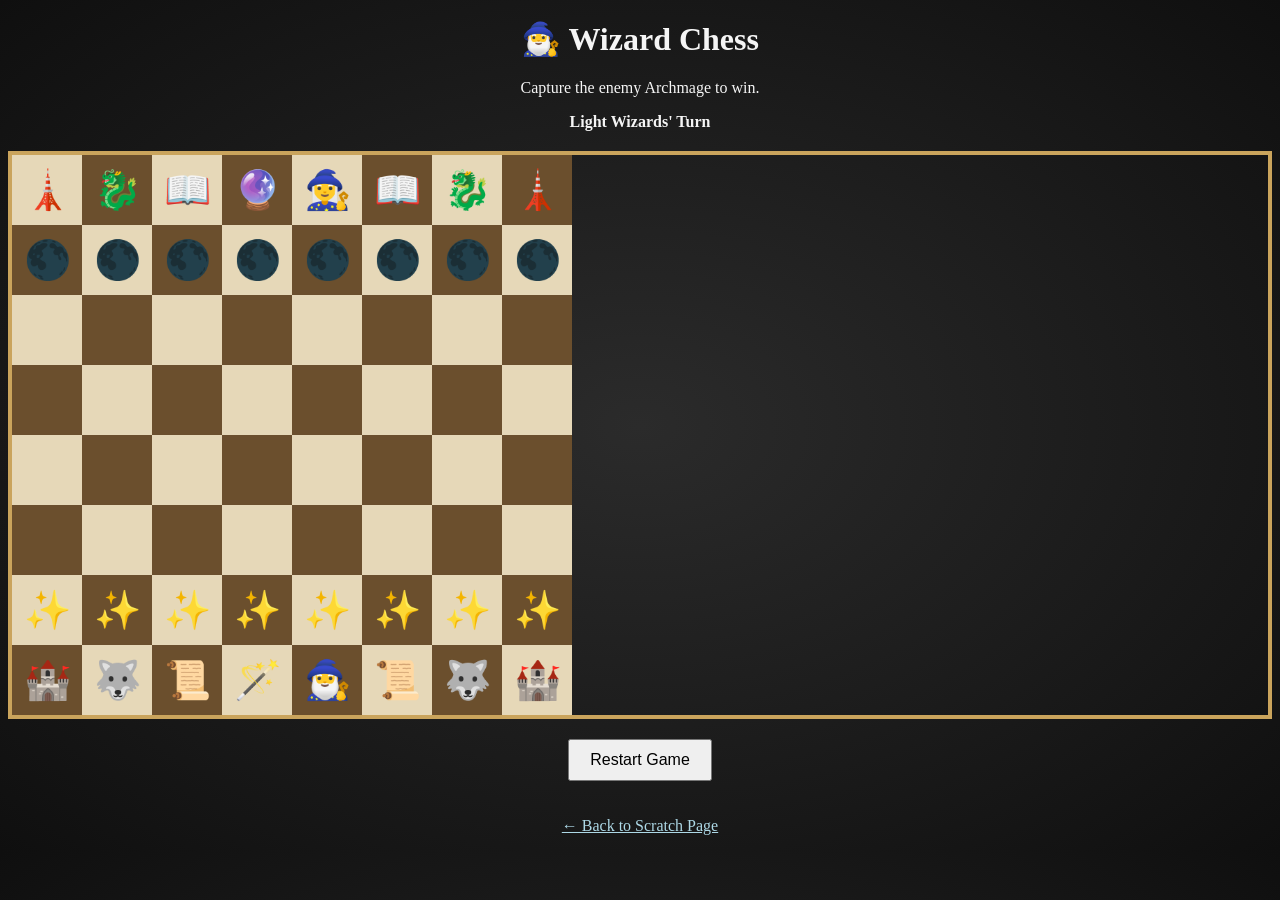
<file: app.html>
<!DOCTYPE html>
<html lang="en">
<head>
  <meta charset="UTF-8">
  <title>Wizard Chess</title>
  <meta name="viewport" content="width=device-width, initial-scale=1">

  <style>
    body {
      font-family: Georgia, serif;
      background: radial-gradient(#2b2b2b, #0f0f0f);
      color: #f5f5f5;
      text-align: center;
    }

    h1 {
      margin-top: 20px;
    }

    #status {
      margin: 10px;
      font-weight: bold;
    }

    .board {
      display: grid;
      grid-template-columns: repeat(8, 70px);
      grid-template-rows: repeat(8, 70px);
      margin: 20px auto;
      border: 4px solid #caa45c;
    }

    .square {
      display: flex;
      justify-content: center;
      align-items: center;
      font-size: 38px;
      cursor: pointer;
    }

    .light {
      background-color: #e6d8b8;
    }

    .dark {
      background-color: #6b4f2d;
    }

    .selected {
      outline: 4px solid gold;
    }

    button {
      padding: 10px 20px;
      font-size: 16px;
      margin-bottom: 20px;
      cursor: pointer;
    }
  </style>
</head>

<body>

<h1>🧙‍♂️ Wizard Chess</h1>
<p>Capture the enemy Archmage to win.</p>
<div id="status">Light Wizards' Turn</div>

<div class="board" id="board"></div>

<button onclick="resetGame()">Restart Game</button>

<p><a href="scratch.html" style="color: lightblue;">← Back to Scratch Page</a></p>

<script>
  const boardElement = document.getElementById("board");
  const statusElement = document.getElementById("status");

  let selectedSquare = null;
  let currentTurn = "light";

  const pieces = {
    light: {
      king: "🧙‍♂️",
      queen: "🪄",
      rook: "🏰",
      bishop: "📜",
      knight: "🐺",
      pawn: "✨"
    },
    dark: {
      king: "🧙‍♀️",
      queen: "🔮",
      rook: "🗼",
      bishop: "📖",
      knight: "🐉",
      pawn: "🌑"
    }
  };

  let board = [];

  function resetGame() {
    currentTurn = "light";
    selectedSquare = null;
    statusElement.textContent = "Light Wizards' Turn";

    board = [
      ["dr","dn","db","dq","dk","db","dn","dr"],
      ["dp","dp","dp","dp","dp","dp","dp","dp"],
      ["","","","","","","",""],
      ["","","","","","","",""],
      ["","","","","","","",""],
      ["","","","","","","",""],
      ["lp","lp","lp","lp","lp","lp","lp","lp"],
      ["lr","ln","lb","lq","lk","lb","ln","lr"]
    ];

    renderBoard();
  }

  function renderBoard() {
    boardElement.innerHTML = "";

    board.forEach((row, rowIndex) => {
      row.forEach((piece, colIndex) => {
        const square = document.createElement("div");
        const isLight = (rowIndex + colIndex) % 2 === 0;

        square.className = `square ${isLight ? "light" : "dark"}`;
        square.dataset.row = rowIndex;
        square.dataset.col = colIndex;

        if (piece) {
          const team = piece[0] === "l" ? "light" : "dark";
          const type = getPieceType(piece);
          square.textContent = pieces[team][type];
        }

        square.addEventListener("click", () => onSquareClick(rowIndex, colIndex));
        boardElement.appendChild(square);
      });
    });
  }

  function getPieceType(piece) {
    return {
      p: "pawn",
      r: "rook",
      n: "knight",
      b: "bishop",
      q: "queen",
      k: "king"
    }[piece[1]];
  }

  function onSquareClick(row, col) {
    const piece = board[row][col];

    if (selectedSquare) {
      movePiece(selectedSquare, { row, col });
      selectedSquare = null;
    } else if (piece && piece[0] === currentTurn[0]) {
      selectedSquare = { row, col };
      highlightSquare(row, col);
    }
  }

  function movePiece(from, to) {
    const movingPiece = board[from.row][from.col];
    const targetPiece = board[to.row][to.col];

    if (targetPiece && targetPiece[1] === "k") {
      statusElement.textContent = `${currentTurn.toUpperCase()} WINS!`;
      board[to.row][to.col] = movingPiece;
      board[from.row][from.col] = "";
      renderBoard();
      return;
    }

    board[to.row][to.col] = movingPiece;
    board[from.row][from.col] = "";

    currentTurn = currentTurn === "light" ? "dark" : "light";
    statusElement.textContent =
      currentTurn === "light" ? "Light Wizards' Turn" : "Dark Wizards' Turn";

    renderBoard();
  }

  function highlightSquare(row, col) {
    document.querySelectorAll(".square").forEach(sq => sq.classList.remove("selected"));
    document.querySelector(
      `.square[data-row="${row}"][data-col="${col}"]`
    ).classList.add("selected");
  }

  resetGame();
</script>

</body>
</html>
</file>
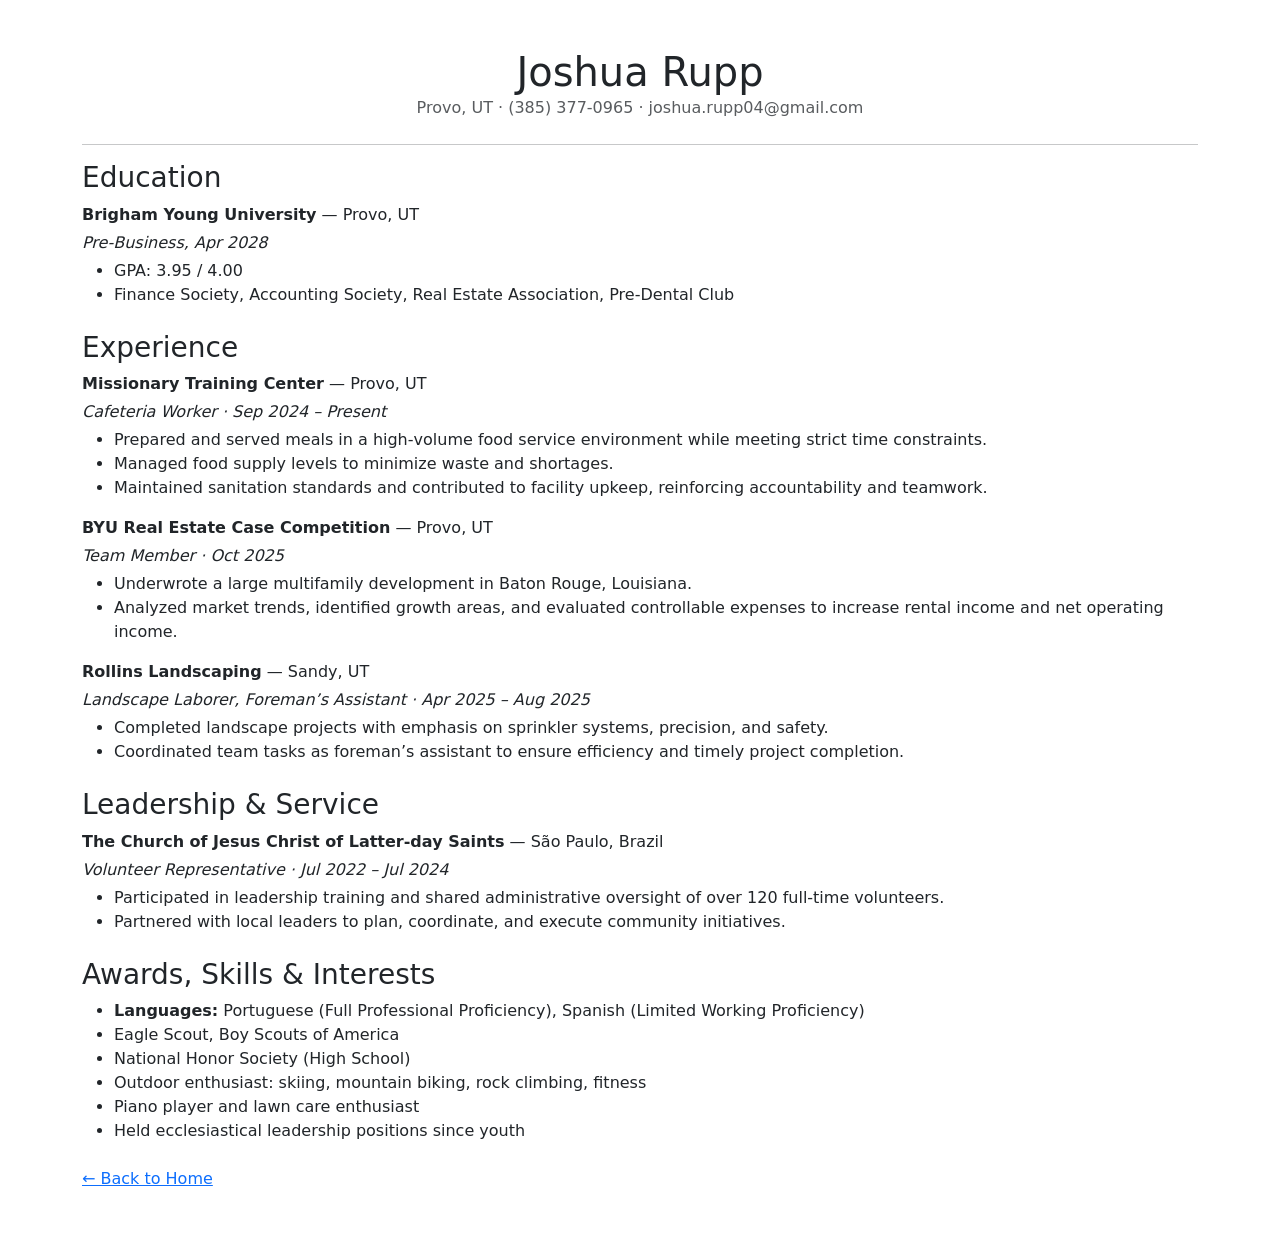
<file: resume.html>
<!DOCTYPE html>
<html lang="en">
<head>
  <meta charset="UTF-8">
  <title>Résumé | Joshua Rupp</title>
  <meta name="viewport" content="width=device-width, initial-scale=1">

  <!-- Bootstrap -->
  <link 
    href="https://cdn.jsdelivr.net/npm/bootstrap@5.3.2/dist/css/bootstrap.min.css" 
    rel="stylesheet">
</head>
<body>

<div class="container my-5">

  <!-- Header -->
  <div class="text-center mb-4">
    <h1 class="mb-0">Joshua Rupp</h1>
    <p class="text-muted">
      Provo, UT · (385) 377‑0965 · joshua.rupp04@gmail.com
    </p>
  </div>

  <hr>

  <!-- Education -->
  <section class="mb-4">
    <h3>Education</h3>
    <p class="mb-1"><strong>Brigham Young University</strong> — Provo, UT</p>
    <p class="mb-1 fst-italic">Pre‑Business, Apr 2028</p>
    <ul>
      <li>GPA: 3.95 / 4.00</li>
      <li>Finance Society, Accounting Society, Real Estate Association, Pre‑Dental Club</li>
    </ul>
  </section>

  <!-- Experience -->
  <section class="mb-4">
    <h3>Experience</h3>

    <p class="mb-1"><strong>Missionary Training Center</strong> — Provo, UT</p>
    <p class="fst-italic mb-1">Cafeteria Worker · Sep 2024 – Present</p>
    <ul>
      <li>Prepared and served meals in a high‑volume food service environment while meeting strict time constraints.</li>
      <li>Managed food supply levels to minimize waste and shortages.</li>
      <li>Maintained sanitation standards and contributed to facility upkeep, reinforcing accountability and teamwork.</li>
    </ul>

    <p class="mb-1 mt-3"><strong>BYU Real Estate Case Competition</strong> — Provo, UT</p>
    <p class="fst-italic mb-1">Team Member · Oct 2025</p>
    <ul>
      <li>Underwrote a large multifamily development in Baton Rouge, Louisiana.</li>
      <li>Analyzed market trends, identified growth areas, and evaluated controllable expenses to increase rental income and net operating income.</li>
    </ul>

    <p class="mb-1 mt-3"><strong>Rollins Landscaping</strong> — Sandy, UT</p>
    <p class="fst-italic mb-1">Landscape Laborer, Foreman’s Assistant · Apr 2025 – Aug 2025</p>
    <ul>
      <li>Completed landscape projects with emphasis on sprinkler systems, precision, and safety.</li>
      <li>Coordinated team tasks as foreman’s assistant to ensure efficiency and timely project completion.</li>
    </ul>
  </section>

  <!-- Leadership & Service -->
  <section class="mb-4">
    <h3>Leadership & Service</h3>

    <p class="mb-1"><strong>The Church of Jesus Christ of Latter‑day Saints</strong> — São Paulo, Brazil</p>
    <p class="fst-italic mb-1">Volunteer Representative · Jul 2022 – Jul 2024</p>
    <ul>
      <li>Participated in leadership training and shared administrative oversight of over 120 full‑time volunteers.</li>
      <li>Partnered with local leaders to plan, coordinate, and execute community initiatives.</li>
    </ul>
  </section>

  <!-- Skills & Interests -->
  <section class="mb-4">
    <h3>Awards, Skills & Interests</h3>
    <ul>
      <li><strong>Languages:</strong> Portuguese (Full Professional Proficiency), Spanish (Limited Working Proficiency)</li>
      <li>Eagle Scout, Boy Scouts of America</li>
      <li>National Honor Society (High School)</li>
      <li>Outdoor enthusiast: skiing, mountain biking, rock climbing, fitness</li>
      <li>Piano player and lawn care enthusiast</li>
      <li>Held ecclesiastical leadership positions since youth</li>
    </ul>
  </section>

  <!-- Navigation -->
  <div class="mt-4">
    <a href="index.html">← Back to Home</a>
  </div>

</div>

</body>
</html>
</file>
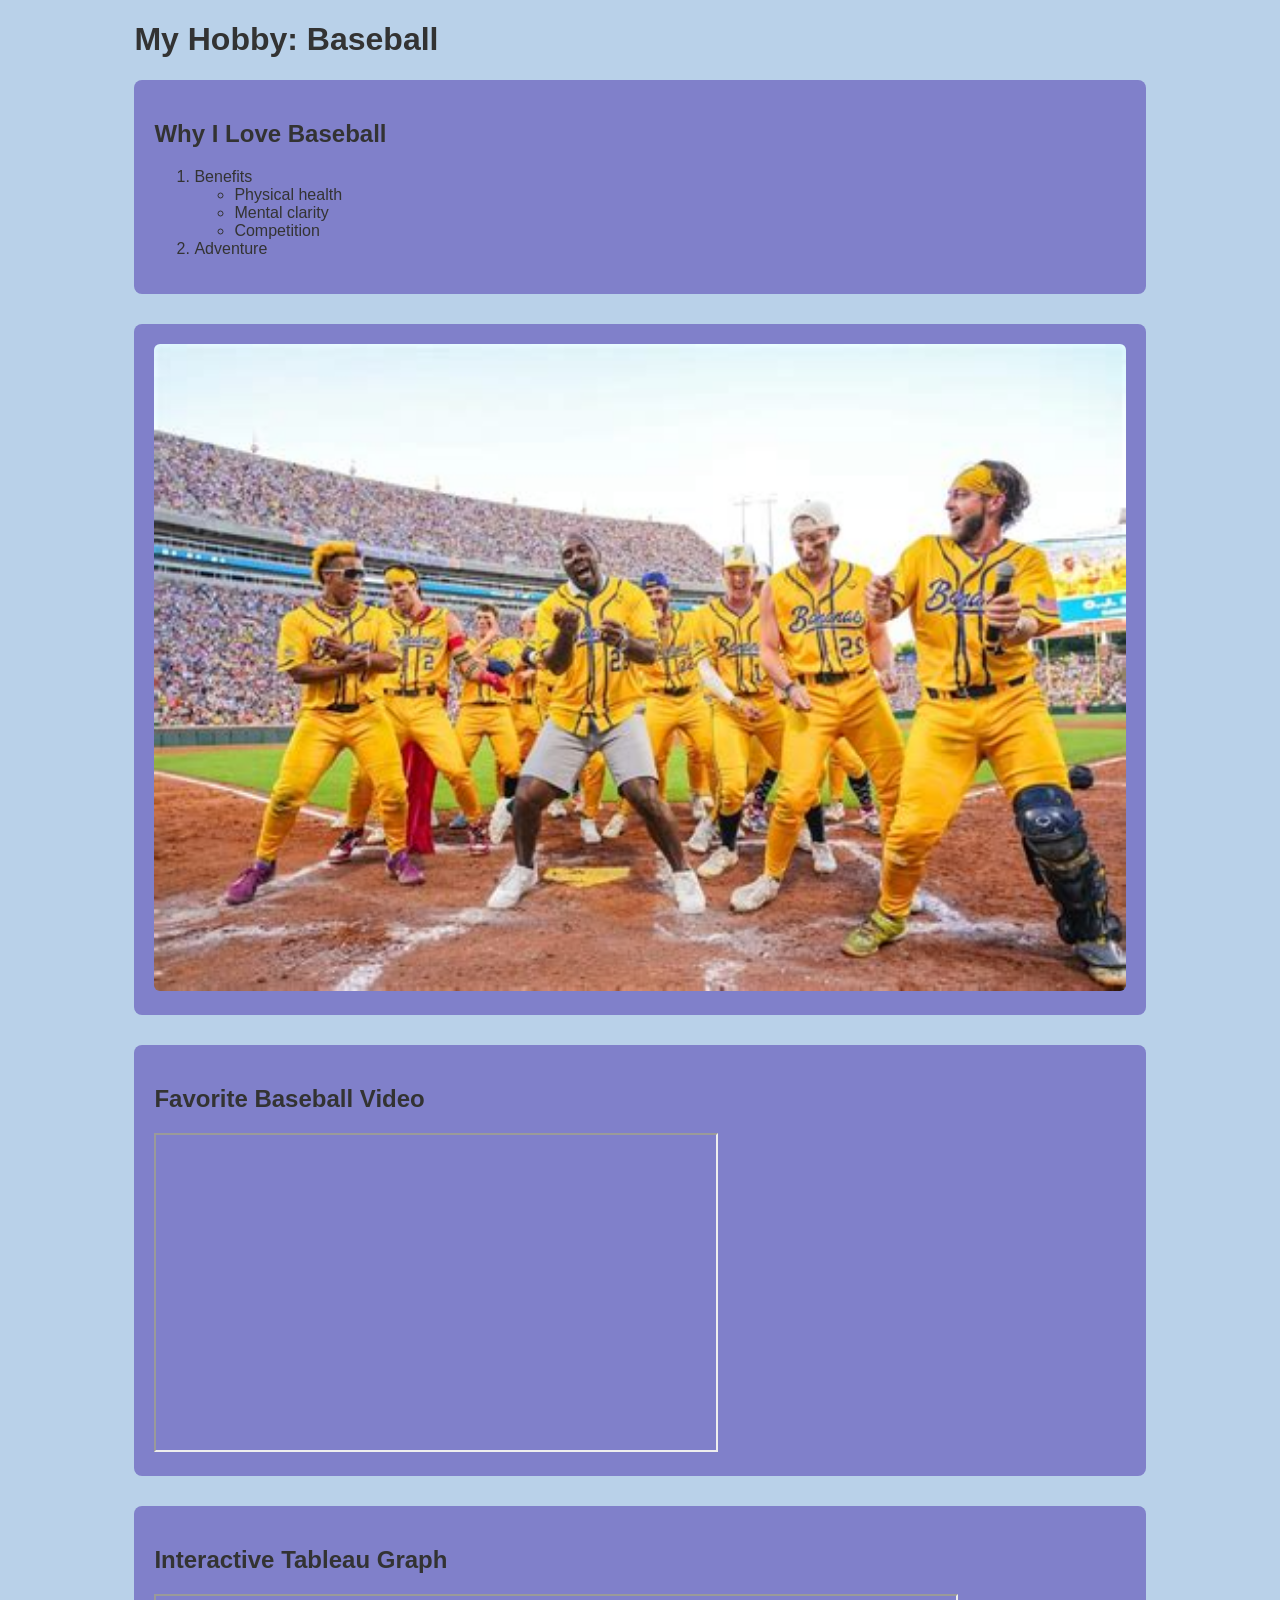
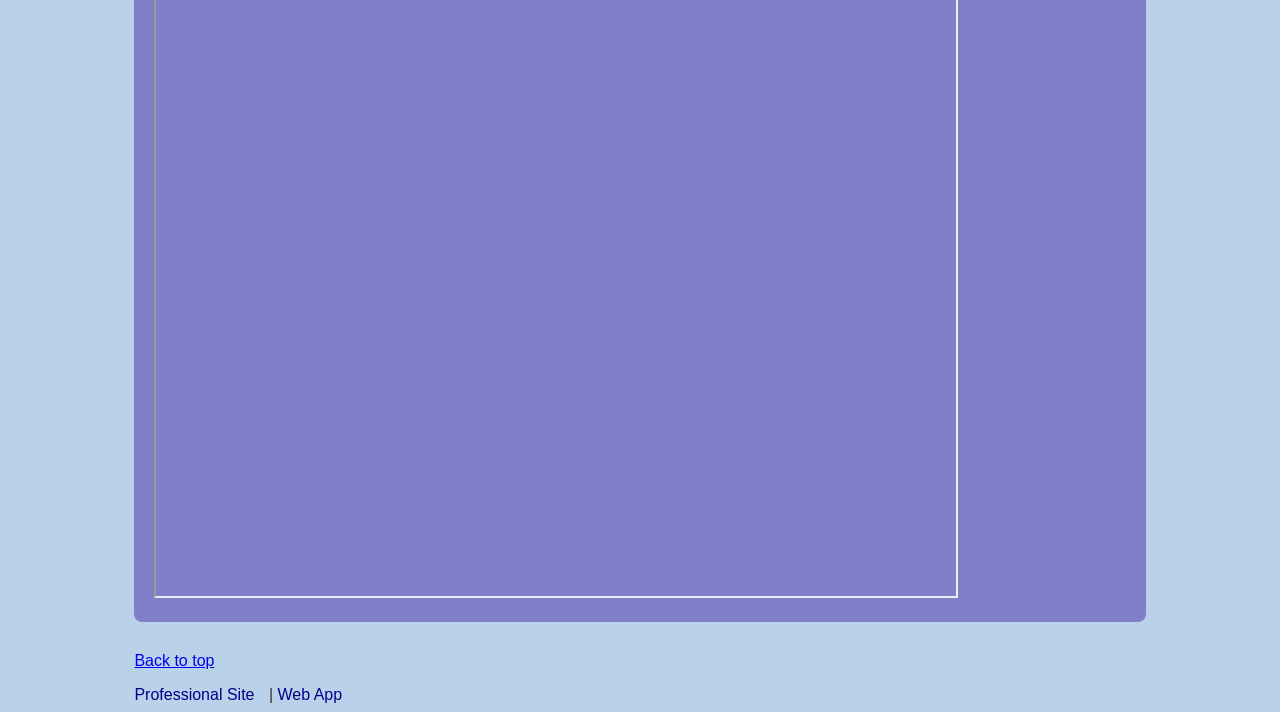
<file: scratch.html>
<!DOCTYPE html>
<html lang="en">
<head>
  <meta charset="UTF-8">
  <title>Scratch Page</title>
  <link rel="stylesheet" href="scratchstyle.css">
</head>
<body>

<a id="top"></a>

<div class="container">
  <h1>My Hobby: Baseball</h1>

  <div class="section">
    <h2>Why I Love Baseball</h2>
    <ol>
      <li>Benefits
        <ul>
          <li>Physical health</li>
          <li>Mental clarity</li>
          <li>Competition</li>
        </ul>
      </li>
      <li>Adventure</li>
    </ol>
  </div>

  <div class="section">
    <img src="OIP-3544596159.jpg" alt="Baseball photo">
  </div>

  <div class="section">
    <h2>Favorite Baseball Video</h2>
    <iframe width="560" height="315"
      src="https://www.youtube.com/embed/WMA8L5OpuDY"
      allowfullscreen></iframe>
  </div>

  <div class="section">
    <h2>Interactive Tableau Graph</h2>
    <iframe 
      src="https://public.tableau.com/views/GymTracker/GymTracker?:showVizHome=no&:embed=true"
      width="800" height="600"></iframe>
  </div>

  <p><a href="#top">Back to top</a></p>

  <nav>
    <a href="index.html">Professional Site</a> |
    <a href="app.html">Web App</a>
</file>
<file: scratchstyle.css>
body {
  background-color: #b9d1e9;
  font-family: Arial, Helvetica, sans-serif;
  color: #333;
}

.container {
  width: 80%;
  margin: auto;
}

.section {
  background-color: rgb(128, 128, 202);
  padding: 20px;
  margin-bottom: 30px;
  border-radius: 8px;
}

img {
  width: 100%;
  border-radius: 6px;
}

nav a {
  color: darkblue;
  text-decoration: none;
  margin-right: 10px;
}
</file>
